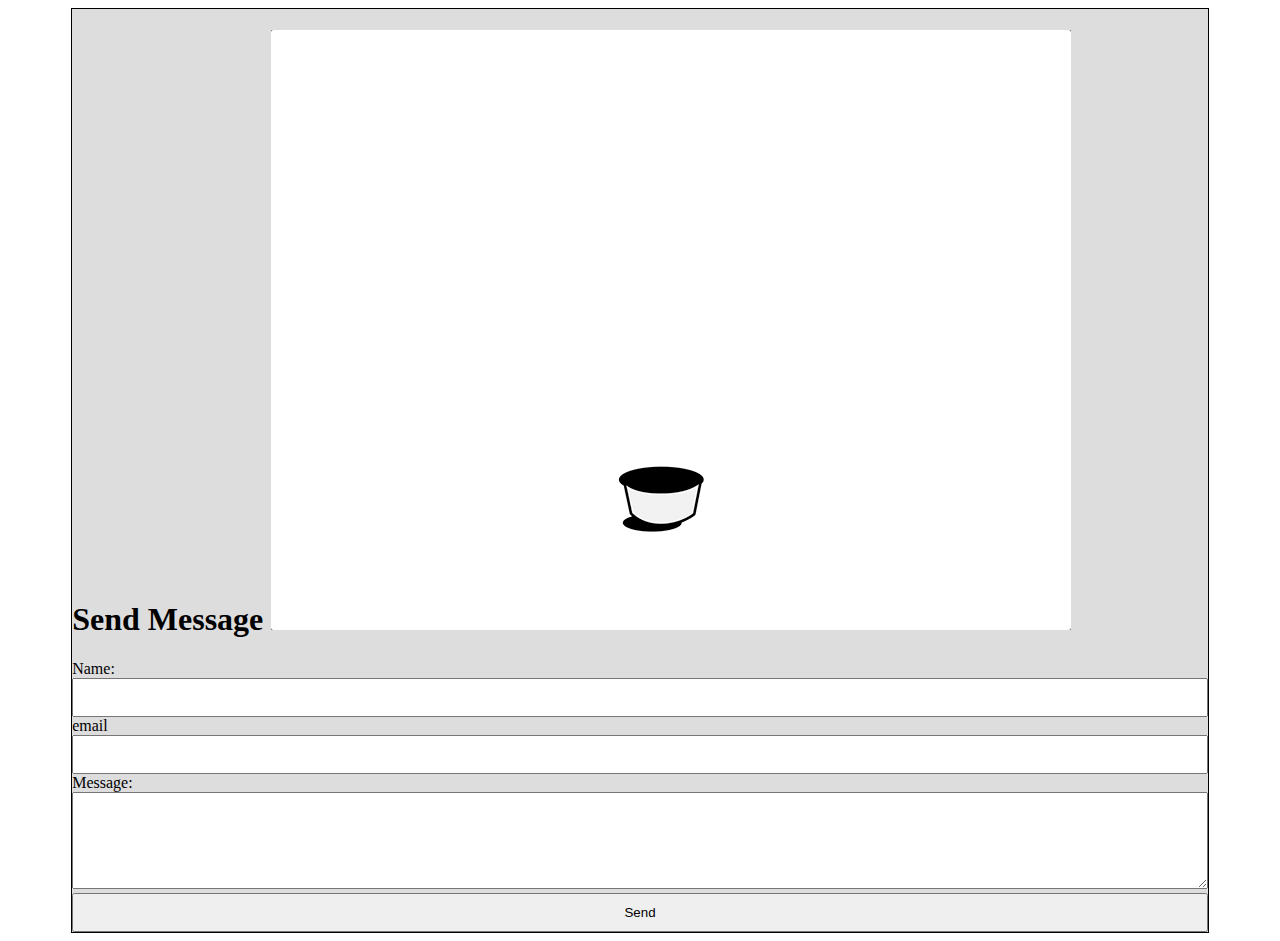
<file: contact/indexc.html>
<!DOCTYPE html>
<html lang="en">
<head>
    <meta charset="UTF-8">
    <meta http-equiv="X-UA-Compatible" content="IE=edge">
    <meta name="viewport" content="width=device-width, initial-scale=1.0">
    <title>Document</title>
</head>
<style>
    *{
        box-sizing: border-box;
    }
    .myform
    {
        width: 90%;
        border: 1px solid;
        margin: auto;
        background-color: #ddd;

    }
    #myform input ,textarea
    {
        width: 100%;
        padding: 10px;
    }
    label
    {
        display: block;
    }
</style>
<body>
    <div class="myform">

        <form id="myform" name="submit-to-google-sheet">
            <h1>Send Message <img src="plant.gif" alt=""></h1>
            <div>
                <label for="name">Name: </label>
                <input type="text" id="name" name="name">
            
            </div>
            <div>
                <label for="email">email </label>
                <input type="email" id="email" name="mail">
           
            </div>
            <div>
                <label for="message">Message:</label>
                <textarea id="message" cols="30" rows="5" name="message"></textarea>
            
            </div>
            <input type="submit" value="Send">
        </form>
    </div>
   
    <script>
        const scriptURL = 'https://script.google.com/macros/s/AKfycbw0U44qaY9RBexa6jVXP87k5ttVMKYB6hc0sMtf41juAWG1cq6hx2-SQs9WHEXrmMc/exec'
        const form = document.forms['submit-to-google-sheet']
      
        form.addEventListener('submit', e => {
          e.preventDefault()
          fetch(scriptURL, { method: 'POST', body: new FormData(form)})
            .then(response => console.log('Success!', response))
            .catch(error => console.error('Error!', error.message))
        })
      </script>
</body>
</html>
</file>
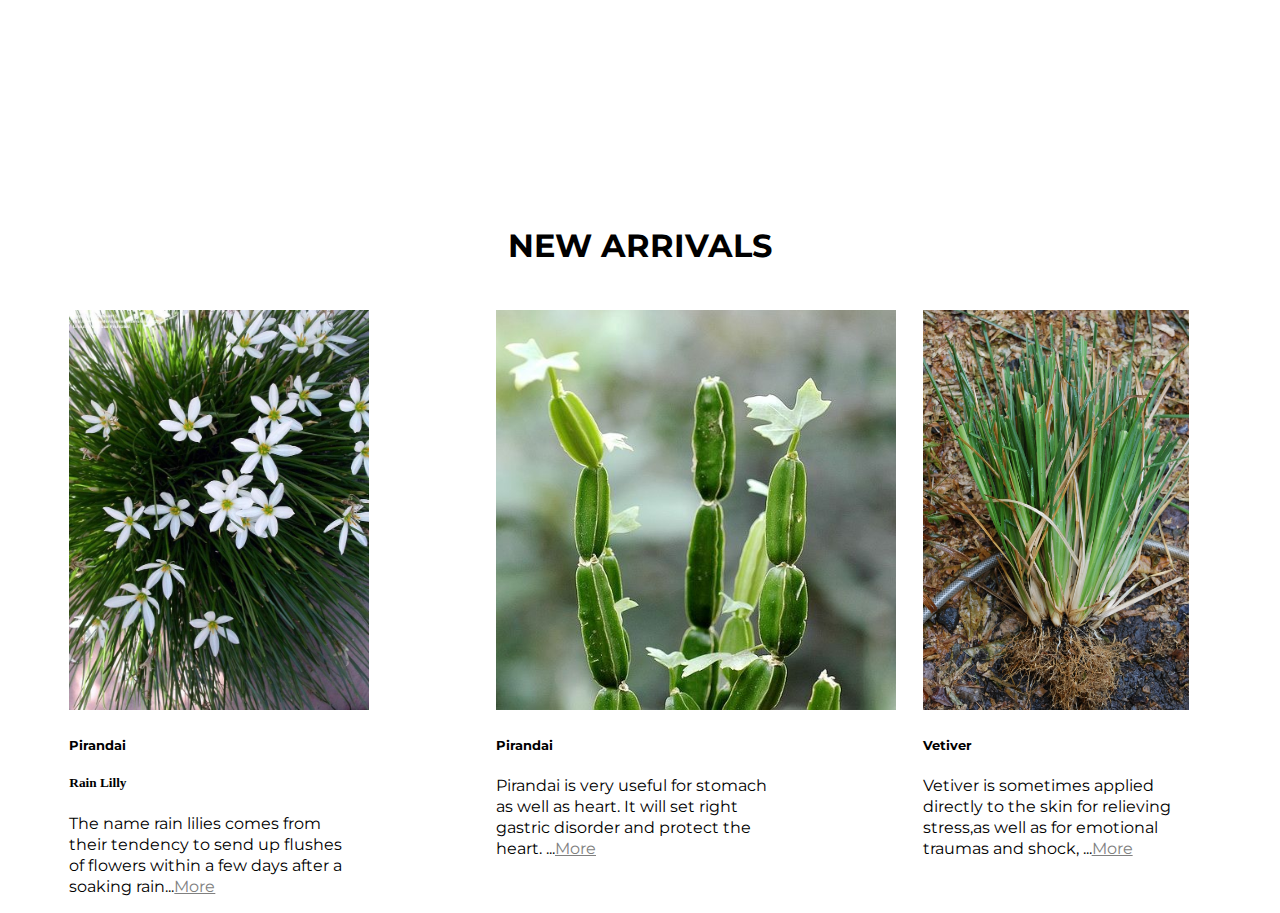
<file: new arrival/newarrival.html>
<!DOCTYPE html>
<html lang="" dir="ltr">
  <head>
    <link rel="stylesheet" href="newarrival.css">
    <meta charset="utf-8">
    <meta name="viewport" content="width=device-width, intial-scale=1,shrink-to-fit=no">
    <title>Nw arrive</title>
    <link href="https://cdn.jsdelivr.net/npm/bootstrap@5.3.0-alpha1/dist/css/bootstrap.min.css" rel="stylesheet" integrity="sha384-GLhlTQ8iRABdZLl6O3oVMWSktQOp6b7In1Zl3/Jr59b6EGGoI1aFkw7cmDA6j6gD" crossorigin="anonymous">
    <script src="https://cdn.jsdelivr.net/npm/bootstrap@5.3.0-alpha1/dist/js/bootstrap.bundle.min.js" integrity="sha384-w76AqPfDkMBDXo30jS1Sgez6pr3x5MlQ1ZAGC+nuZB+EYdgRZgiwxhTBTkF7CXvN" crossorigin="anonymous"></script>
  </head>
  <body>
<section id="newarrival">
  <h1 id="lova">NEW ARRIVALS</h1>

  <div class="flex" id="news">
<!-- The name "rain lilies" comes from their tendency to send up flushes of flowers within a few days after a soaking rain.Elegant and easy to grow, rain lilies liven up gardens with funnel- to goblet-shaped flowers in a range of colors. Different species bloom at different times, so you can enjoy their blooms throughout much of the growing season if you grow several kinds.   -->

    <div class="card" style="width: 18rem;">
    <img src="Rain Lilly.jpg" class="card-img-top imgs" alt="...">
    <div class="card-body">
      <h5 class="card-title card-titles">Pirandai</h5>
      <h5 class="card-title ">Rain Lilly</h5>
      <p class="card-text card-texts"><span id='des'>The name rain lilies comes from their tendency to send up flushes of flowers within a few days after a soaking rain...</span><span id="more" onclick="view()">More<span></p>
 <!--<a href="#" class="btn btn-primary">Buy Now</a>-->   
  </div>
    </div>

    <div class="card" style="width: 18rem;">
    <img src="Pirandai1.jpeg" class="card-img-top imgs" alt="...">
    <div class="card-body">
      <h5 class="card-title card-titles">Pirandai</h5>
      <p class="card-text card-texts"><span id='des1'>Pirandai is very useful for stomach as well as heart. It will set right gastric disorder and protect the heart. ...</span><span id="more1" onclick="view1()">More<span></p>
    <!--<a href="#" class="btn btn-primary">Buy Now</a>-->  
    </div>
  </div>

  <div class="card" style="width: 18rem;">
  <img src="Vetiver.jpg" class="card-img-top imgs" alt="...">
  <div class="card-body">
    <h5 class="card-title card-titles">Vetiver</h5>
    <p class="card-text card-texts"><span id='des2'>Vetiver is sometimes applied directly to the skin for relieving stress,as well as for emotional traumas and shock, ...</span><span id="more2" onclick="view2()">More<span></span></p>
 <!--<a href="#" class="btn btn-primary">Buy Now</a>-->  
</div>
  </div>

</section>
<script src="newarrival.js" charset="utf-8"></script>

  </body>
</html>
</file>
<file: new arrival/newarrival.css>
@import url('https://fonts.googleapis.com/css2?family=Fredericka+the+Great&display=swap');
@import url('https://fonts.googleapis.com/css2?family=Racing+Sans+One&display=swap');
@import url('https://fonts.googleapis.com/css2?family=Montserrat:wght@600&display=swap');

#newarrival
{
  padding-top: 60px;
  margin-top: 100px;;
}
.card-texts
{
  
  font-family: 'Racing Sans One', cursive;
  
}
.card-titles
{
  font-family: 'Fredericka the Great', cursive;
  

}

h1
{
 padding-top: 45px;
  text-align: center;
}
#news.flex
{
  display:flex;
  justify-content: space-around;
  flex-wrap: wrap;
 /* background-color: orange;*/

}
.cards
{
  margin-bottom: 40px;
}
.imgs
{
  height: 400px;
}
#more,#more1,#more2
{
  text-decoration: underline;
  color: grey;
  font-family: 'Montserrat', sans-serif;
}
#lova
{
  font-family: 'Montserrat', sans-serif;

  margin-bottom: 45px;
  

}
.card-titles
{
  font-family: 'Montserrat', sans-serif;
}
@import url('https://fonts.googleapis.com/css2?family=Montserrat:wght@100&display=swap');
#des,#des1,#des2
{
  font-family: 'Montserrat', sans-serif;
}
html,body{
	width: 100%;
	height: 100%;
	margin: 0px;
	padding: 0px;
	overflow-x: hidden;

	}
  /*#lova
  {
    
  }*/
</file>
